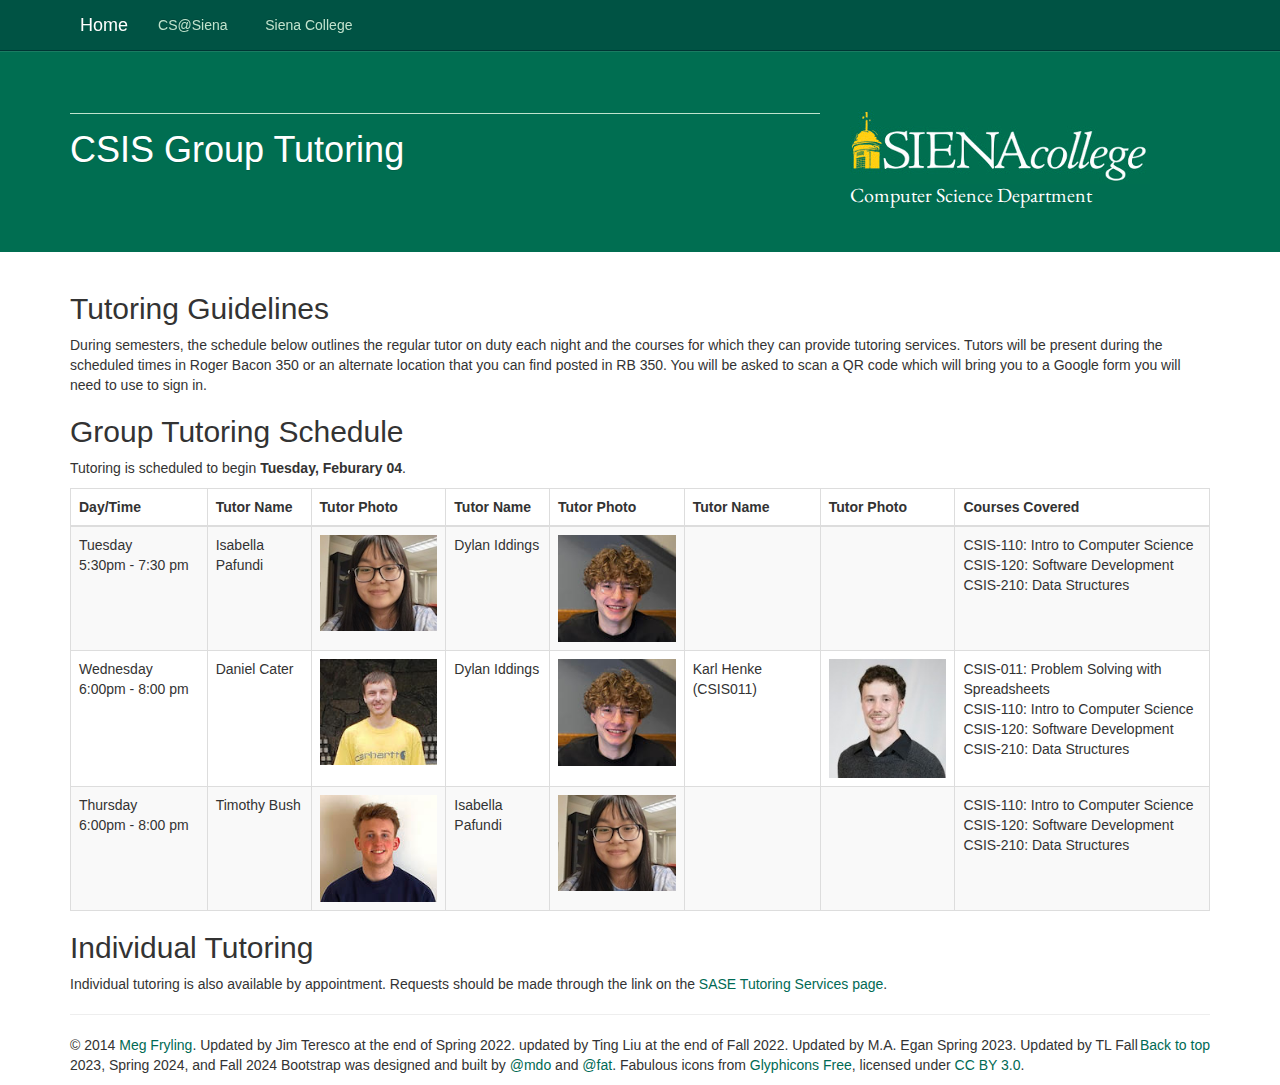
<file: index.html>
<!DOCTYPE html>
<html lang="en">
  <head>
    <meta http-equiv="content-type" content="text/html; charset=UTF-8">
    <meta http-equiv="X-UA-Compatible" content="IE=edge">
    <meta name="viewport" content="width=device-width, initial-scale=1">
    <meta name="description" content="">
    <meta name="author" content="">
    <link rel="shortcut icon" href="../../assets/ico/favicon.ico">
    <title>CSIS Group Tutoring</title>
    <!-- Bootstrap core CSS -->
    <link href="http://fonts.googleapis.com/css?family=EB+Garamond" rel="stylesheet"
      type="text/css">
    <!-- Bootstrap core CSS -->
    <link href="css/bootstrap.min.css" rel="stylesheet">
    <!-- Documentation extras -->
    <link href="doc-assets/css/docs.css" rel="stylesheet">
    <link href="doc-assets/css/pygments-manni.css" rel="stylesheet">
    <!--[if lt IE 9]><script src="doc-assets/js/ie8-responsive-file-warning.js"></script><![endif]-->
    <!-- HTML5 shim and Respond.js IE8 support of HTML5 elements and media queries -->
    <!--[if lt IE 9]>
		<script src="https://oss.maxcdn.com/libs/html5shiv/3.7.0/html5shiv.js"></script>		<script src="https://oss.maxcdn.com/libs/respond.js/1.3.0/respond.min.js"></script>		<![endif]-->
    <!-- Favicons -->
    <link rel="apple-touch-icon-precomposed" sizes="144x144" href="ico/apple-touch-icon-144-precomposed.png">
    <link rel="shortcut icon" href="ico/favicon.png">
    <script src="js/jquery-1.11.1.js"></script>
    <script> 
    $(function(){
      $("#includedContent").load("navbar.html"); 
    });
    </script>
    <link href="style.css" rel="stylesheet">
  </head>
  <!-- NAVBAR
================================================== --> <body> <a class="sr-only"
      href="#content">Skip
      to main content</a>
    <header class="navbar navbar-inverse navbar-fixed-top bs-docs-nav" role="banner">
      <div class="container">
        <div class="navbar-header"> <button class="navbar-toggle" type="button"
            data-toggle="collapse"
            data-target=".bs-navbar-collapse">
            <span class="sr-only">Toggle navigation</span> <span class="icon-bar"></span>
            <span class="icon-bar"></span> <span class="icon-bar"></span> </button>
          <a class="navbar-brand" href="index.html">&nbsp; Home</a> </div>
        <div class="navbar-collapse collapse">
          <ul class="nav navbar-nav">
            <li><a href="http://www.siena.edu/cs" target="_blank">CS@Siena</a></li>
            <li><a href="http://www.siena.edu" target="_blank">&nbsp; Siena
                College</a></li>
          </ul>
        </div>
      </div>
    </header>
    <!--================================================== -->
    <div class="bs-header" id="content">
      <div class="container">
        <div class="row">
          <div class="col-md-8">
            <h2><br>
            </h2>
            <h1>CSIS Group Tutoring</h1>
          </div>
          <div class="col-md-4"> <br>
            <img src="img/siena.jpg" alt="Siena College Logo">
            <h4>Computer Science Department</h4>
          </div>
        </div>
      </div>
    </div>
    <!--================================================== -->
    <!-- Wrap the rest of the page in another container to center all the content. --><span
      style="font-weight: bold;"></span><br>
    <div class="container bs-docs-container">
      <h2>Tutoring Guidelines</h2>
      <p>
        During semesters, the schedule
        below outlines the regular tutor on duty each night <!-- , possible subs,
	tutoring mode (i.e. in-person/remote) --> and
        the courses for which they can provide tutoring services.
	<!-- Please
        complete <a href="https://forms.gle/L5frS8kDZmkwfA1W9" target="_blank">this
          form</a> to request tutoring assistance (during tutoring days/times
          only). -->
	Tutors will be present during the scheduled times in Roger Bacon 350 or an alternate location that you can find posted in RB 350.
      You will be asked to scan a QR code which will bring you to a Google form you will need to use to sign in.</p>
      <h2>Group Tutoring Schedule</h2>
          <p>Tutoring is scheduled to begin <b>Tuesday</b><span style="font-weight: bold;">,
           Feburary 04</span>.</p>
<!--      <p>Tutoring is now underway for Spring 2022.</p> 
      <p>Tutoring has ended for the 2021-22 academic year.</p>-->
      <div class="table-responsive">
        <table class="table table-bordered table-striped">
          <thead>
            <tr>
              <th style="width: 12%;">Day/Time</th>
              <!-- <th>Delivery Mode</th> -->
              <th>Tutor Name</th>
              <th>Tutor Photo</th>
              <th>Tutor Name</th>
              <th>Tutor Photo</th>
              <th>Tutor Name</th>
              <th>Tutor Photo</th>
              <th> Courses Covered</th>
            </tr>
          </thead>
          <tbody>
            <tr>
              <td>Tuesday<br>
                5:30pm - 7:30 pm<br>
              </td>
              <td>
                Isabella Pafundi </td>
              <td>
                 <img src="img/Isabella.jpg" alt="Isabella Pafundi"></td>
              <td>
                Dylan Iddings </td>
              <td>
                 <img src="img/Dylan.jpg" alt="Dylan Iddings"></td>
              <td>
                 </td>
              <td>
                 </td>
             
              <td>
		      CSIS-110: Intro to Computer Science<br>
		      CSIS-120: Software Development<br> 
		      CSIS-210: Data Structures<br>
    
              </td>
            </tr>
            <tr>
              <td>Wednesday<br>
                6:00pm - 8:00 pm<br>
              </td>
              <td>
                Daniel Cater </td>
              <td>
                 <img src="img/Dan.jpg" alt="Daniel Cater"> </td>
              <td>
                Dylan Iddings </td>
              <td>
                 <img src="img/Dylan.jpg" alt="Dylan Iddings"></td>
              <td>
                 Karl Henke (CSIS011) </td>
              <td>
                 <img src="img/Karl.jpeg" alt="Karl Henke"></td></td>
 
              <td>
		      	CSIS-011: Problem Solving with Spreadsheets<br>
		        CSIS-110: Intro to Computer Science<br>
		      	CSIS-120: Software Development<br> 
		      	CSIS-210: Data Structures<br>
         
              </td>
            </tr>
            <tr>
              <td>Thursday<br>
                6:00pm - 8:00 pm<br>
              </td>
              <td>
                Timothy Bush </td>
              <td>
                 <img src="img/Tim.jpg" alt="Timothy Bush"> </td>
              <td>
                Isabella Pafundi </td>
              <td>
                 <img src="img/Isabella.jpg" alt="Isabella Pafundi"> </td>
              <td>
                 </td>
              <td>
                 </td>
	      <td>
		      CSIS-110: Intro to Computer Science<br>
		      CSIS-120: Software Development<br> 
		      CSIS-210: Data Structures<br>
              </td>
            </tr>
  
<!--                      
            <tr>
              <td colspan="1" rowspan="1">Tuesday<br>
                7:30-9:30 pm</td>
              <td>
                Brian Dell (CS)<br />
		Eliana Orlic (CSIS-010 Lab/CSIS-011)
	      </td>
              <td>TBD
              </td>
              <td>
                CSIS-010 Lab: Intro to Computer Applications (Excel),
		CSIS-011: Problem Solving with Spreadsheets, 
		CSIS-110: Intro to Computer Science, CSIS-120: Intro to
                Programming, CSIS-210: Data Structures</td>
            </tr>
            
            <tr>
              <td colspan="1" rowspan="1">Wednesday<br>
                7:30-9:30 pm</td>
              <td>
                Nick Shelby (CS)<br />
                Brian Dell (CS)</br >
		Eliana Orlic (CSIS-010 Lab/CSIS-011)
	      </td>
              <td>TBD
              </td>
              <td>
                CSIS-010 Lab: Intro to Computer Applications (Excel),
		CSIS-011: Problem Solving with Spreadsheets, 
		CSIS-110: Intro to Computer Science, CSIS-120: Intro to
                Programming, CSIS-210: Data Structures</td>
            </tr>
            -->
          </tbody> 
        </table>
      </div>
      <h2>Individual Tutoring</h2>
      <p>Individual tutoring is also available by appointment.
      Requests should be made through the link on
      the <a  href="https://www.siena.edu/offices/sase/academic-support-and-success/asc/tutoring-services-2/">SASE
      Tutoring Services page</a>.</p>
      <!-- FOOTER -->
      <footer>
        <hr>
        <p class="pull-right"><a href="#">Back to top</a></p>
        <p>© 2014 <a target="_blank" href="http://megfryling.com">Meg Fryling</a>.  Updated by Jim Teresco at the end of Spring 2022.
		updated by Ting Liu at the end of Fall 2022. Updated by M.A. Egan Spring 2023. Updated by TL Fall 2023, Spring 2024, and Fall 2024
          Bootstrap was designed and built by <a href="http://twitter.com/mdo"
            target="_blank">@mdo</a>
          and <a href="http://twitter.com/fat" target="_blank">@fat</a>.
          Fabulous icons from <a href="http://glyphicons.com">Glyphicons Free</a>,
          licensed under <a href="http://creativecommons.org/licenses/by/3.0/">CC
            BY 3.0</a>. </p>
      </footer>
    </div>
    <!-- /.container -->
    <!-- Bootstrap core JavaScript
    ================================================== -->
    <!-- Placed at the end of the document so the pages load faster -->
    <script src="https://ajax.googleapis.com/ajax/libs/jquery/1.11.0/jquery.min.js"></script>
    <script>window.jQuery || document.write('<script src="js/jquery-1.7.2.min.js"><\/script>')</script>
    <!--<script src="/js/bootstrap.min.js"></script>
    <script src="/js/docs.min.js"></script>-->
    <!-- Latest compiled and minified CSS -->
    <!-- Latest compiled and minified JavaScript -->
    <script src="//netdna.bootstrapcdn.com/bootstrap/3.1.1/js/bootstrap.min.js"></script>
  </body>
</html>
</file>
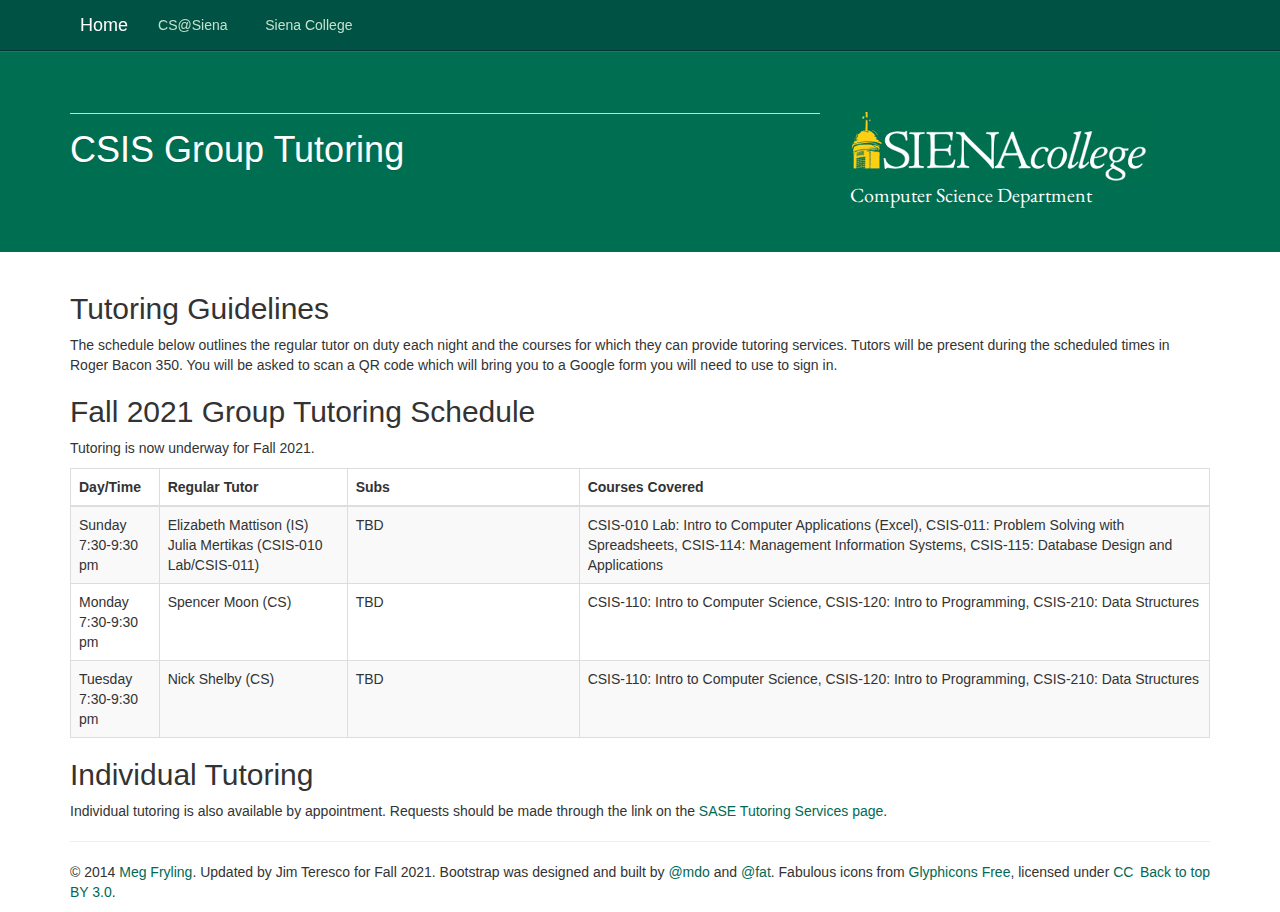
<file: indexFall2021.html>
<!DOCTYPE html>
<html lang="en">
  <head>
    <meta http-equiv="content-type" content="text/html; charset=UTF-8">
    <meta http-equiv="X-UA-Compatible" content="IE=edge">
    <meta name="viewport" content="width=device-width, initial-scale=1">
    <meta name="description" content="">
    <meta name="author" content="">
    <link rel="shortcut icon" href="../../assets/ico/favicon.ico">
    <title>CSIS Group Tutoring</title>
    <!-- Bootstrap core CSS -->
    <link href="http://fonts.googleapis.com/css?family=EB+Garamond" rel="stylesheet"
      type="text/css">
    <!-- Bootstrap core CSS -->
    <link href="css/bootstrap.min.css" rel="stylesheet">
    <!-- Documentation extras -->
    <link href="doc-assets/css/docs.css" rel="stylesheet">
    <link href="doc-assets/css/pygments-manni.css" rel="stylesheet">
    <!--[if lt IE 9]><script src="doc-assets/js/ie8-responsive-file-warning.js"></script><![endif]-->
    <!-- HTML5 shim and Respond.js IE8 support of HTML5 elements and media queries -->
    <!--[if lt IE 9]>
		<script src="https://oss.maxcdn.com/libs/html5shiv/3.7.0/html5shiv.js"></script>		<script src="https://oss.maxcdn.com/libs/respond.js/1.3.0/respond.min.js"></script>		<![endif]-->
    <!-- Favicons -->
    <link rel="apple-touch-icon-precomposed" sizes="144x144" href="ico/apple-touch-icon-144-precomposed.png">
    <link rel="shortcut icon" href="ico/favicon.png">
    <script src="js/jquery-1.11.1.js"></script>
    <script> 
    $(function(){
      $("#includedContent").load("navbar.html"); 
    });
    </script>
  </head>
  <!-- NAVBAR
================================================== --> <body> <a class="sr-only"
      href="#content">Skip
      to main content</a>
    <header class="navbar navbar-inverse navbar-fixed-top bs-docs-nav" role="banner">
      <div class="container">
        <div class="navbar-header"> <button class="navbar-toggle" type="button"
            data-toggle="collapse"
            data-target=".bs-navbar-collapse">
            <span class="sr-only">Toggle navigation</span> <span class="icon-bar"></span>
            <span class="icon-bar"></span> <span class="icon-bar"></span> </button>
          <a class="navbar-brand" href="index.html">&nbsp; Home</a> </div>
        <div class="navbar-collapse collapse">
          <ul class="nav navbar-nav">
            <li><a href="http://www.siena.edu/cs" target="_blank">CS@Siena</a></li>
            <li><a href="http://www.siena.edu" target="_blank">&nbsp; Siena
                College</a></li>
          </ul>
        </div>
      </div>
    </header>
    <!--================================================== -->
    <div class="bs-header" id="content">
      <div class="container">
        <div class="row">
          <div class="col-md-8">
            <h2><br>
            </h2>
            <h1>CSIS Group Tutoring</h1>
          </div>
          <div class="col-md-4"> <br>
            <img src="img/siena.jpg" alt="Siena College Logo">
            <h4>Computer Science Department</h4>
          </div>
        </div>
      </div>
    </div>
    <!--================================================== -->
    <!-- Wrap the rest of the page in another container to center all the content. --><span
      style="font-weight: bold;"></span><br>
    <div class="container bs-docs-container">
      <h2>Tutoring Guidelines</h2>
      <p>
        The schedule
        below outlines the regular tutor on duty each night <!-- , possible subs,
	tutoring mode (i.e. in-person/remote) --> and
        the courses for which they can provide tutoring services.
	<!-- Please
        complete <a href="https://forms.gle/L5frS8kDZmkwfA1W9" target="_blank">this
          form</a> to request tutoring assistance (during tutoring days/times
          only). -->
	Tutors will be present during the scheduled times in Roger Bacon 350.
      You will be asked to scan a QR code which will bring you to a Google form you will need to use to sign in.</p>
      <h2>Fall 2021 Group Tutoring Schedule</h2>
      <!-- <p>Tutoring will begin <b>Sunday</b><span style="font-weight: bold;">,
           September 12</span>.</p> -->
      <p>Tutoring is now underway for Fall 2021.</p>
      <div class="table-responsive">
        <table class="table table-bordered table-striped">
          <thead>
            <tr>
              <th>Day/Time</th>
              <!-- <th>Delivery Mode</th> -->
              <th style="width: 188px;"> Regular Tutor</th>             
              <th style="width: 232px;"><span style="font-weight: bold;">Subs</span></th>
              <th style="margin-left: 46px;"> Courses Covered</th>
            </tr>
          </thead>
          
          <tbody>
            <tr>
              <td colspan="1" rowspan="1">Sunday<br>
                7:30-9:30 pm<br>
              </td>
              <td style="width: 170px;">
                Elizabeth Mattison (IS)<br />
                Julia Mertikas (CSIS-010 Lab/CSIS-011)</td>
              <td style="margin-left: -65px;">TBD<br>
              </td>
              <td>
                CSIS-010 Lab: Intro to Computer Applications (Excel),
		CSIS-011: Problem Solving with Spreadsheets,
                CSIS-114: Management Information Systems, CSIS-115:
                Database Design and Applications<br>
              </td>
            </tr>
            <tr>
              <td colspan="1" rowspan="1">Monday<br>
                7:30-9:30 pm</td>
              <td>
                 Spencer Moon (CS)</td>
              <td>TBD
              </td>
              <td>
                CSIS-110: Intro to Computer Science, CSIS-120: Intro to
                Programming, CSIS-210: Data Structures</td>
            </tr>
            
            <tr>
              <td colspan="1" rowspan="1">Tuesday<br>
                7:30-9:30 pm</td>
              <td><span style="font-weight: bold;"></span> Nick Shelby (CS)</td>
              <td>TBD<br>
              </td>
              <td>CSIS-110: Intro to Computer Science, CSIS-120: Intro to
                Programming, CSIS-210: Data Structures
                </td>
            </tr>
<!--             
            <tr>
              <td colspan="1" rowspan="1">Wednesday<br>
                7:30-9:30 pm</td>
              <td>
                 Spencer Moon (CS)</td>
              <td>TBD
              </td>
              <td>
                CSIS-110: Intro to Computer Science, CSIS-120: Intro to
                Programming, CSIS-210: Data Structures</td>
            </tr>
-->
     <!--       
            <tr>
              <td colspan="1" rowspan="2">Thursday<br>
                7:30-9:30 pm</td>
              <td><span style="font-style: italic;"></span> TBD (IS)</td>
              <td><br>
                <br>
              </td>
              <td></td>
            </tr>
            
            <tr>
              
              <td>
                TBD (CS)
              </td>
              <td>
              TBD (CS)</td>
              <td>
                CSIS110: Intro to CS&nbsp; (Music - Python), CSIS120: Intro
                to Programming, CSIS210: Data Structures</td>
            </tr>
        -->    
          </tbody>
        </table>
      </div>
      <h2>Individual Tutoring</h2>
      <p>Individual tutoring is also available by appointment.
      Requests should be made through the link on
      the <a href="https://www.siena.edu/offices/student-academic-success-and-engagement/tutoring-services/">SASE
      Tutoring Services page</a>.</p>
      <!-- FOOTER -->
      <footer>
        <hr>
        <p class="pull-right"><a href="#">Back to top</a></p>
        <p>© 2014 <a target="_blank" href="http://megfryling.com">Meg Fryling</a>.  Updated by Jim Teresco for Fall 2021.
          Bootstrap was designed and built by <a href="http://twitter.com/mdo"
            target="_blank">@mdo</a>
          and <a href="http://twitter.com/fat" target="_blank">@fat</a>.
          Fabulous icons from <a href="http://glyphicons.com">Glyphicons Free</a>,
          licensed under <a href="http://creativecommons.org/licenses/by/3.0/">CC
            BY 3.0</a>. </p>
      </footer>
    </div>
    <!-- /.container -->
    <!-- Bootstrap core JavaScript
    ================================================== -->
    <!-- Placed at the end of the document so the pages load faster -->
    <script src="https://ajax.googleapis.com/ajax/libs/jquery/1.11.0/jquery.min.js"></script>
    <script>window.jQuery || document.write('<script src="js/jquery-1.7.2.min.js"><\/script>')</script>
    <!--<script src="/js/bootstrap.min.js"></script>
    <script src="/js/docs.min.js"></script>-->
    <!-- Latest compiled and minified CSS -->
    <!-- Latest compiled and minified JavaScript -->
    <script src="//netdna.bootstrapcdn.com/bootstrap/3.1.1/js/bootstrap.min.js"></script>
  </body>
</html>
</file>
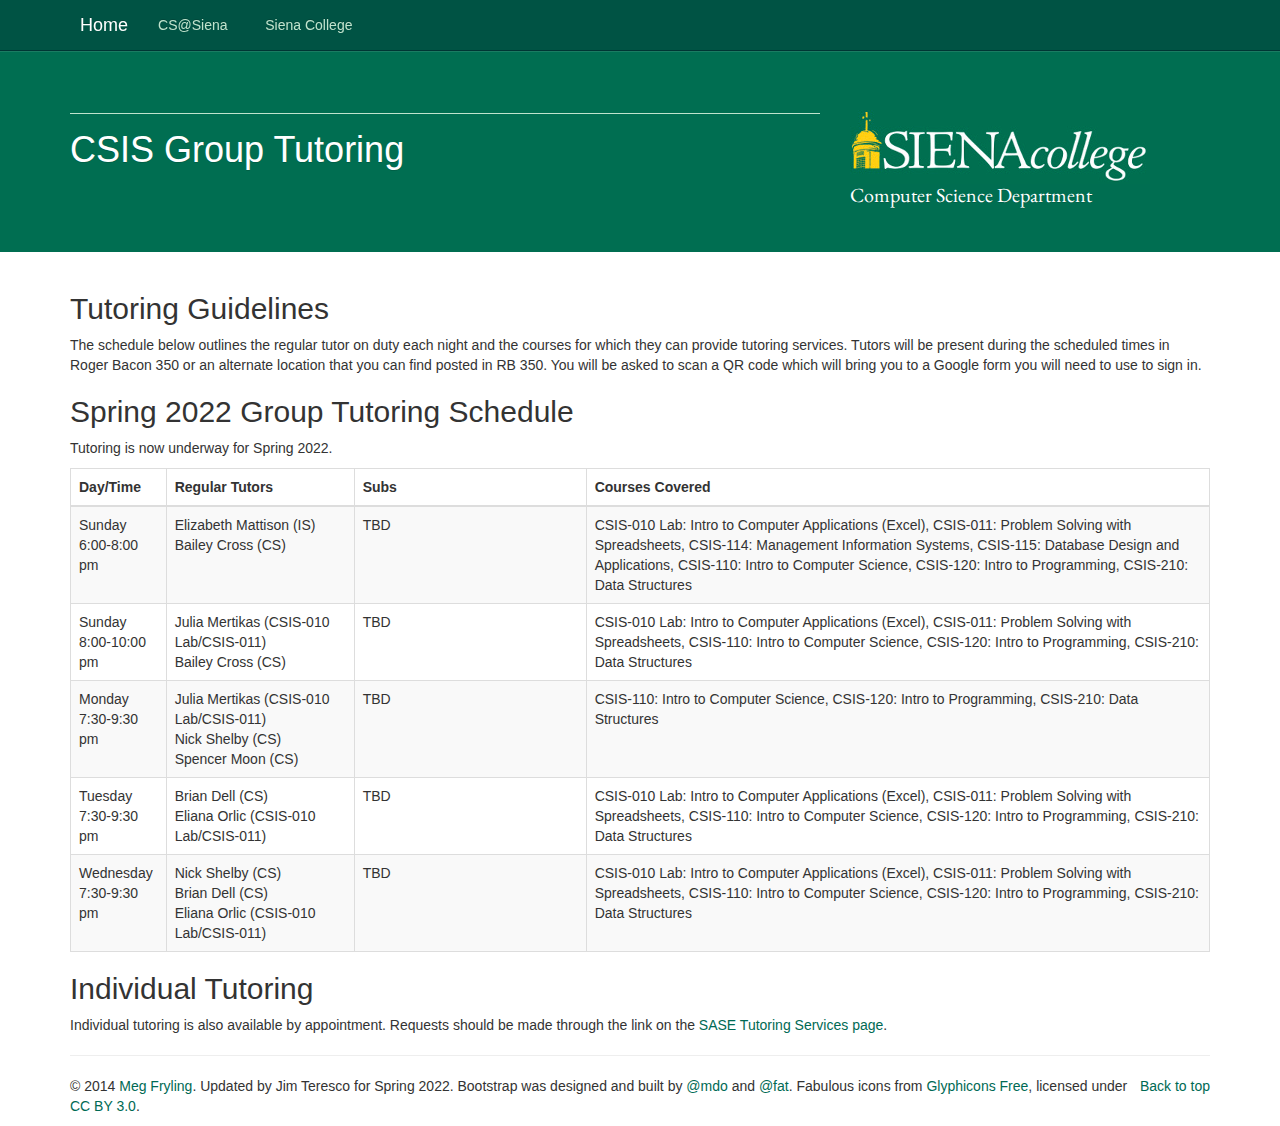
<file: indexSpring2022.html>
<!DOCTYPE html>
<html lang="en">
  <head>
    <meta http-equiv="content-type" content="text/html; charset=UTF-8">
    <meta http-equiv="X-UA-Compatible" content="IE=edge">
    <meta name="viewport" content="width=device-width, initial-scale=1">
    <meta name="description" content="">
    <meta name="author" content="">
    <link rel="shortcut icon" href="../../assets/ico/favicon.ico">
    <title>CSIS Group Tutoring</title>
    <!-- Bootstrap core CSS -->
    <link href="http://fonts.googleapis.com/css?family=EB+Garamond" rel="stylesheet"
      type="text/css">
    <!-- Bootstrap core CSS -->
    <link href="css/bootstrap.min.css" rel="stylesheet">
    <!-- Documentation extras -->
    <link href="doc-assets/css/docs.css" rel="stylesheet">
    <link href="doc-assets/css/pygments-manni.css" rel="stylesheet">
    <!--[if lt IE 9]><script src="doc-assets/js/ie8-responsive-file-warning.js"></script><![endif]-->
    <!-- HTML5 shim and Respond.js IE8 support of HTML5 elements and media queries -->
    <!--[if lt IE 9]>
		<script src="https://oss.maxcdn.com/libs/html5shiv/3.7.0/html5shiv.js"></script>		<script src="https://oss.maxcdn.com/libs/respond.js/1.3.0/respond.min.js"></script>		<![endif]-->
    <!-- Favicons -->
    <link rel="apple-touch-icon-precomposed" sizes="144x144" href="ico/apple-touch-icon-144-precomposed.png">
    <link rel="shortcut icon" href="ico/favicon.png">
    <script src="js/jquery-1.11.1.js"></script>
    <script> 
    $(function(){
      $("#includedContent").load("navbar.html"); 
    });
    </script>
  </head>
  <!-- NAVBAR
================================================== --> <body> <a class="sr-only"
      href="#content">Skip
      to main content</a>
    <header class="navbar navbar-inverse navbar-fixed-top bs-docs-nav" role="banner">
      <div class="container">
        <div class="navbar-header"> <button class="navbar-toggle" type="button"
            data-toggle="collapse"
            data-target=".bs-navbar-collapse">
            <span class="sr-only">Toggle navigation</span> <span class="icon-bar"></span>
            <span class="icon-bar"></span> <span class="icon-bar"></span> </button>
          <a class="navbar-brand" href="index.html">&nbsp; Home</a> </div>
        <div class="navbar-collapse collapse">
          <ul class="nav navbar-nav">
            <li><a href="http://www.siena.edu/cs" target="_blank">CS@Siena</a></li>
            <li><a href="http://www.siena.edu" target="_blank">&nbsp; Siena
                College</a></li>
          </ul>
        </div>
      </div>
    </header>
    <!--================================================== -->
    <div class="bs-header" id="content">
      <div class="container">
        <div class="row">
          <div class="col-md-8">
            <h2><br>
            </h2>
            <h1>CSIS Group Tutoring</h1>
          </div>
          <div class="col-md-4"> <br>
            <img src="img/siena.jpg" alt="Siena College Logo">
            <h4>Computer Science Department</h4>
          </div>
        </div>
      </div>
    </div>
    <!--================================================== -->
    <!-- Wrap the rest of the page in another container to center all the content. --><span
      style="font-weight: bold;"></span><br>
    <div class="container bs-docs-container">
      <h2>Tutoring Guidelines</h2>
      <p>
        The schedule
        below outlines the regular tutor on duty each night <!-- , possible subs,
	tutoring mode (i.e. in-person/remote) --> and
        the courses for which they can provide tutoring services.
	<!-- Please
        complete <a href="https://forms.gle/L5frS8kDZmkwfA1W9" target="_blank">this
          form</a> to request tutoring assistance (during tutoring days/times
          only). -->
	Tutors will be present during the scheduled times in Roger Bacon 350 or an alternate location that you can find posted in RB 350.
      You will be asked to scan a QR code which will bring you to a Google form you will need to use to sign in.</p>
      <h2>Spring 2022 Group Tutoring Schedule</h2>
<!--      <p>Tutoring is scheduled to begin <b>Sunday</b><span style="font-weight: bold;">,
           January 30</span>.</p> -->
      <p>Tutoring is now underway for Spring 2022.</p>
      <div class="table-responsive">
        <table class="table table-bordered table-striped">
          <thead>
            <tr>
              <th>Day/Time</th>
              <!-- <th>Delivery Mode</th> -->
              <th style="width: 188px;"> Regular Tutors</th>
              <th style="width: 232px;"><span style="font-weight: bold;">Subs</span></th>
              <th style="margin-left: 46px;"> Courses Covered</th>
            </tr>
          </thead>
          
          <tbody>
            <tr>
              <td colspan="1" rowspan="1">Sunday<br>
                6:00-8:00 pm<br>
              </td>
              <td style="width: 170px;">
                Elizabeth Mattison (IS)<br />
		Bailey Cross (CS)</td>
              <td style="margin-left: -65px;">TBD<br>
              </td>
              <td>
                CSIS-010 Lab: Intro to Computer Applications (Excel),
		CSIS-011: Problem Solving with Spreadsheets, CSIS-114:
		Management Information Systems, CSIS-115: Database
		Design and Applications, CSIS-110: Intro to Computer
		Science, CSIS-120: Intro to Programming, CSIS-210:
		Data Structures<br />
              </td>
            </tr>
            <tr>
              <td colspan="1" rowspan="1">Sunday<br>
                8:00-10:00 pm<br>
              </td>
              <td style="width: 170px;">
                Julia Mertikas (CSIS-010 Lab/CSIS-011)<br />
		Bailey Cross (CS)</td>
              <td style="margin-left: -65px;">TBD<br>
              </td>
              <td>
                CSIS-010 Lab: Intro to Computer Applications (Excel),
		CSIS-011: Problem Solving with Spreadsheets, CSIS-110:
		Intro to Computer Science, CSIS-120: Intro to
		Programming, CSIS-210: Data Structures<br />
              </td>
            </tr>
            <tr>
              <td colspan="1" rowspan="1">Monday<br>
                7:30-9:30 pm</td>
              <td>
                Julia Mertikas (CSIS-010 Lab/CSIS-011)<br />
                Nick Shelby (CS)<br />
		Spencer Moon (CS)
	      </td>
              <td>TBD
              </td>
              <td>
                CSIS-110: Intro to Computer Science, CSIS-120: Intro to
                Programming, CSIS-210: Data Structures</td>
            </tr>
            
            <tr>
              <td colspan="1" rowspan="1">Tuesday<br>
                7:30-9:30 pm</td>
              <td>
                Brian Dell (CS)<br />
		Eliana Orlic (CSIS-010 Lab/CSIS-011)
	      </td>
              <td>TBD
              </td>
              <td>
                CSIS-010 Lab: Intro to Computer Applications (Excel),
		CSIS-011: Problem Solving with Spreadsheets, 
		CSIS-110: Intro to Computer Science, CSIS-120: Intro to
                Programming, CSIS-210: Data Structures</td>
            </tr>
            
            <tr>
              <td colspan="1" rowspan="1">Wednesday<br>
                7:30-9:30 pm</td>
              <td>
                Nick Shelby (CS)<br />
                Brian Dell (CS)</br >
		Eliana Orlic (CSIS-010 Lab/CSIS-011)
	      </td>
              <td>TBD
              </td>
              <td>
                CSIS-010 Lab: Intro to Computer Applications (Excel),
		CSIS-011: Problem Solving with Spreadsheets, 
		CSIS-110: Intro to Computer Science, CSIS-120: Intro to
                Programming, CSIS-210: Data Structures</td>
            </tr>
            
          </tbody>
        </table>
      </div>
      <h2>Individual Tutoring</h2>
      <p>Individual tutoring is also available by appointment.
      Requests should be made through the link on
      the <a href="https://www.siena.edu/offices/student-academic-success-and-engagement/tutoring-services/">SASE
      Tutoring Services page</a>.</p>
      <!-- FOOTER -->
      <footer>
        <hr>
        <p class="pull-right"><a href="#">Back to top</a></p>
        <p>© 2014 <a target="_blank" href="http://megfryling.com">Meg Fryling</a>.  Updated by Jim Teresco for Spring 2022.
          Bootstrap was designed and built by <a href="http://twitter.com/mdo"
            target="_blank">@mdo</a>
          and <a href="http://twitter.com/fat" target="_blank">@fat</a>.
          Fabulous icons from <a href="http://glyphicons.com">Glyphicons Free</a>,
          licensed under <a href="http://creativecommons.org/licenses/by/3.0/">CC
            BY 3.0</a>. </p>
      </footer>
    </div>
    <!-- /.container -->
    <!-- Bootstrap core JavaScript
    ================================================== -->
    <!-- Placed at the end of the document so the pages load faster -->
    <script src="https://ajax.googleapis.com/ajax/libs/jquery/1.11.0/jquery.min.js"></script>
    <script>window.jQuery || document.write('<script src="js/jquery-1.7.2.min.js"><\/script>')</script>
    <!--<script src="/js/bootstrap.min.js"></script>
    <script src="/js/docs.min.js"></script>-->
    <!-- Latest compiled and minified CSS -->
    <!-- Latest compiled and minified JavaScript -->
    <script src="//netdna.bootstrapcdn.com/bootstrap/3.1.1/js/bootstrap.min.js"></script>
  </body>
</html>
</file>
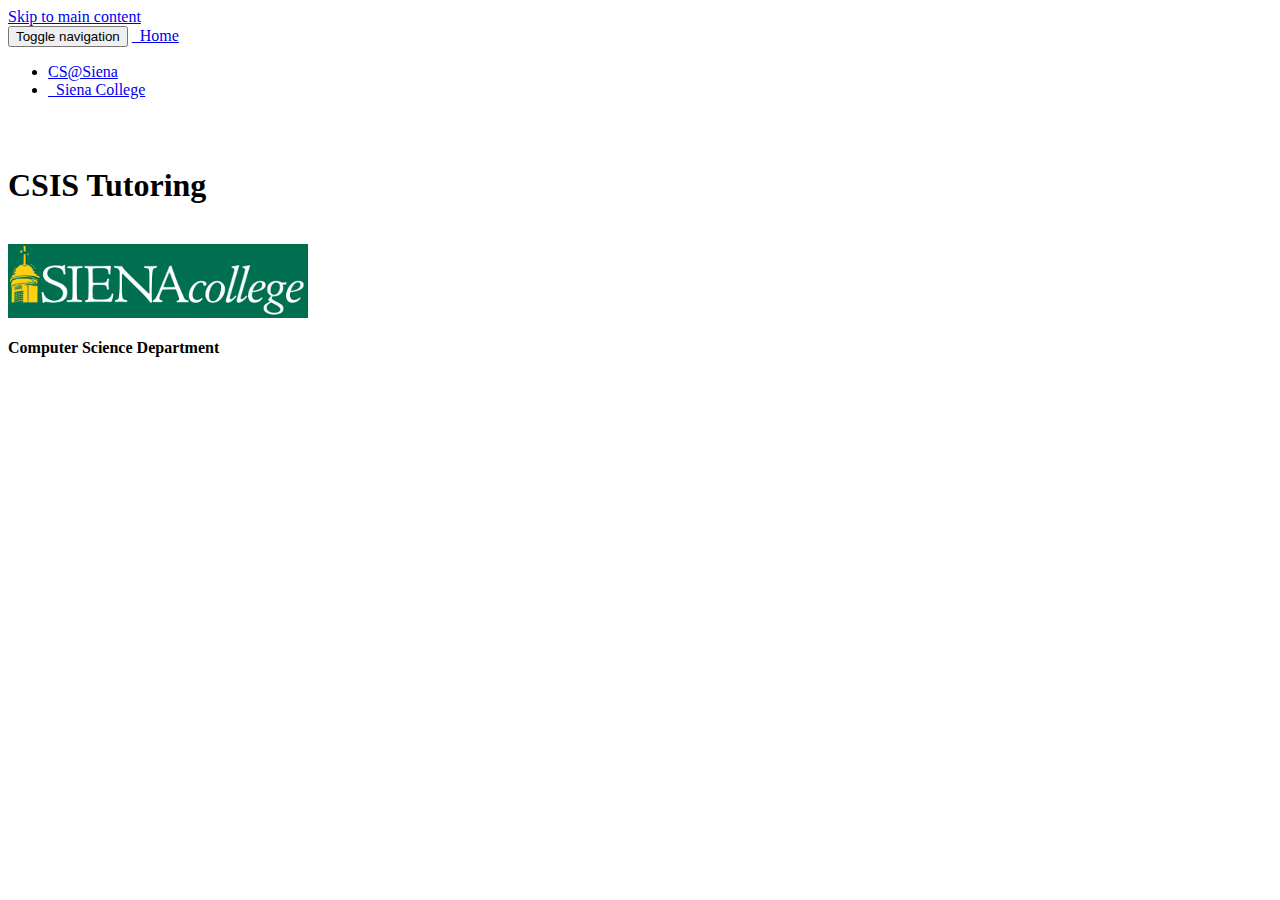
<file: navbar.html>
<html>
  <head>
    <meta content="text/html; charset=windows-1252" http-equiv="content-type">
  </head>
  <body><a class="sr-only" href="#content">Skip to main content</a>
    <header class="navbar navbar-inverse navbar-fixed-top bs-docs-nav" role="banner">
      <div class="container">
        <div class="navbar-header"> <button class="navbar-toggle" type="button"

            data-toggle="collapse" data-target=".bs-navbar-collapse"> <span class="sr-only">Toggle
              navigation</span> <span class="icon-bar"></span> <span class="icon-bar"></span>
            <span class="icon-bar"></span> </button> <a class="navbar-brand" href="index.html">&nbsp;
            Home</a> </div>
        <div class="navbar-collapse collapse">
          <ul class="nav navbar-nav">
            <li><a href="http://www.siena.edu/cs" target="_blank">CS@Siena</a></li>
            <li><a href="http://www.siena.edu" target="_blank">&nbsp; Siena
                College</a></li>
          </ul>
        </div>
      </div>
    </header>
    <!--================================================== -->
    <div class="bs-header" id="content">
      <div class="container">
        <div class="row">
          <div class="col-md-8">
            <h2><br>
            </h2>
            <h1>CSIS Tutoring</h1>
          </div>
          <div class="col-md-4"> <br>
            <img src="img/siena.jpg" alt="Siena College Logo">
            <h4>Computer Science Department</h4>
          </div>
        </div>
      </div>
    </div>
  </body>
</html>
</file>
<file: doc-assets/css/pygments-manni.css>
.hll { background-color: #ffffcc }
 /*{ background: #f0f3f3; }*/
.c { color: #999; } /* Comment */
.err { color: #AA0000; background-color: #FFAAAA } /* Error */
.k { color: #006699; } /* Keyword */
.o { color: #555555 } /* Operator */
.cm { color: #0099FF; font-style: italic } /* Comment.Multiline */
.cp { color: #009999 } /* Comment.Preproc */
.c1 { color: #999; } /* Comment.Single */
.cs { color: #999; } /* Comment.Special */
.gd { background-color: #FFCCCC; border: 1px solid #CC0000 } /* Generic.Deleted */
.ge { font-style: italic } /* Generic.Emph */
.gr { color: #FF0000 } /* Generic.Error */
.gh { color: #003300; } /* Generic.Heading */
.gi { background-color: #CCFFCC; border: 1px solid #00CC00 } /* Generic.Inserted */
.go { color: #AAAAAA } /* Generic.Output */
.gp { color: #000099; } /* Generic.Prompt */
.gs { } /* Generic.Strong */
.gu { color: #003300; } /* Generic.Subheading */
.gt { color: #99CC66 } /* Generic.Traceback */
.kc { color: #006699; } /* Keyword.Constant */
.kd { color: #006699; } /* Keyword.Declaration */
.kn { color: #006699; } /* Keyword.Namespace */
.kp { color: #006699 } /* Keyword.Pseudo */
.kr { color: #006699; } /* Keyword.Reserved */
.kt { color: #007788; } /* Keyword.Type */
.m { color: #FF6600 } /* Literal.Number */
.s { color: #d44950 } /* Literal.String */
.na { color: #4f9fcf } /* Name.Attribute */
.nb { color: #336666 } /* Name.Builtin */
.nc { color: #00AA88; } /* Name.Class */
.no { color: #336600 } /* Name.Constant */
.nd { color: #9999FF } /* Name.Decorator */
.ni { color: #999999; } /* Name.Entity */
.ne { color: #CC0000; } /* Name.Exception */
.nf { color: #CC00FF } /* Name.Function */
.nl { color: #9999FF } /* Name.Label */
.nn { color: #00CCFF; } /* Name.Namespace */
.nt { color: #2f6f9f; } /* Name.Tag */
.nv { color: #003333 } /* Name.Variable */
.ow { color: #000000; } /* Operator.Word */
.w { color: #bbbbbb } /* Text.Whitespace */
.mf { color: #FF6600 } /* Literal.Number.Float */
.mh { color: #FF6600 } /* Literal.Number.Hex */
.mi { color: #FF6600 } /* Literal.Number.Integer */
.mo { color: #FF6600 } /* Literal.Number.Oct */
.sb { color: #CC3300 } /* Literal.String.Backtick */
.sc { color: #CC3300 } /* Literal.String.Char */
.sd { color: #CC3300; font-style: italic } /* Literal.String.Doc */
.s2 { color: #CC3300 } /* Literal.String.Double */
.se { color: #CC3300; } /* Literal.String.Escape */
.sh { color: #CC3300 } /* Literal.String.Heredoc */
.si { color: #AA0000 } /* Literal.String.Interpol */
.sx { color: #CC3300 } /* Literal.String.Other */
.sr { color: #33AAAA } /* Literal.String.Regex */
.s1 { color: #CC3300 } /* Literal.String.Single */
.ss { color: #FFCC33 } /* Literal.String.Symbol */
.bp { color: #336666 } /* Name.Builtin.Pseudo */
.vc { color: #003333 } /* Name.Variable.Class */
.vg { color: #003333 } /* Name.Variable.Global */
.vi { color: #003333 } /* Name.Variable.Instance */
.il { color: #FF6600 } /* Literal.Number.Integer.Long */

.css .o,
.css .o + .nt,
.css .nt + .nt { color: #999; }
</file>
<file: style.css>
html, body {
  height: 100%;
  width: 100%;
}

th {
  text-align: left;
}

img {
    max-width: 100%;
    height: auto;
}
</file>
<file: doc-assets/css/docs.css>
/*!
 * Copyright 2013 Twitter, Inc.
 *
 * Licensed under the Creative Commons Attribution 3.0 Unported License. For
 * details, see http://creativecommons.org/licenses/by/3.0/.
 */


/*
 * Bootstrap Documentation
 * Special styles for presenting Bootstrap's documentation and code examples.
 *
 * Table of contents:
 *
 * Scaffolding
 * Main navigation
 * Footer
 * Social buttons
 * Homepage
 * Page headers
 * Old docs callout
 * Ads
 * Side navigation
 * Docs sections
 * Callouts
 * Grid styles
 * Examples
 * Code snippets (highlight)
 * Responsive tests
 * Glyphicons
 * Customizer
 * Miscellaneous
 */


/*
 * Scaffolding
 *
 * Update the basics of our documents to prep for docs content.
 */

body {
  position: relative; /* For scrollyspy */
  padding-top: 50px; /* Account for fixed navbar */
}

/* Keep code small in tables on account of limited space */
.table code {
  font-size: 13px;
  font-weight: normal;
}

/* Outline button for use within the docs */
.btn-outline {
  color: #005344;
  background-color: #fff;
  border-color: #e5e5e5;
}
.btn-outline:hover,
.btn-outline:focus,
.btn-outline:active {
  color: #fff;
  background-color: #005344;
  border-color: #005344;
}

/* Inverted outline button (white on dark) */
.btn-outline-inverse {
  color: #fff;
  background-color: transparent;
  border-color: #cdbfe3;
}
.btn-outline-inverse:hover,
.btn-outline-inverse:focus,
.btn-outline-inverse:active {
  color: #005344;
  text-shadow: none;
  background-color: #fff;
  border-color: #fff;
}


/*
 * Main navigation
 *
 * Turn the `.navbar` at the top of the docs purple.
 */

.bs-docs-nav {
  text-shadow: 0 -1px 0 rgba(0,0,0,.15);
  background-color: #005344;
  border-color: #003634;
  box-shadow: 0 1px 0 rgba(255,255,255,.1);
}
.bs-docs-nav .navbar-collapse {
  border-color: #003634;
}
.bs-docs-nav .navbar-brand {
  color: #fff;
}
.bs-docs-nav .navbar-nav > li > a {
  color: #bfe3cd;
}
.bs-docs-nav .navbar-nav > li > a:hover {
  color: #fff;
}
.bs-docs-nav .navbar-nav > .active > a,
.bs-docs-nav .navbar-nav > .active > a:hover {
  color: #fff;
  background-color: #003634;
}
.bs-docs-nav .navbar-toggle {
  border-color: #005344;
}
.bs-docs-nav .navbar-toggle:hover {
  background-color: #003634;
  border-color: #003634;
}


/*
 * Footer
 *
 * Separated section of content at the bottom of all pages, save the homepage.
 */

.bs-footer {
  padding-top: 40px;
  padding-bottom: 30px;
  margin-top: 100px;
  color: #777;
  text-align: center;
  border-top: 1px solid #e5e5e5;
}
.footer-links {
  margin: 10px 0;
  padding-left: 0;
}
.footer-links li {
  display: inline;
  padding: 0 2px;
}
.footer-links li:first-child {
  padding-left: 0;
}

@media (min-width: 768px) {
  .bs-footer {
    text-align: left;
  }
  .bs-footer p {
    margin-bottom: 0;
  }
}


/*
 * Social buttons
 *
 * Twitter and GitHub social action buttons (for homepage and footer).
 */

.bs-social {
  margin-top: 20px;
  margin-bottom: 20px;
  text-align: center;
}
.bs-social-buttons {
  display: inline-block;
  margin-bottom: 0;
  padding-left: 0;
  list-style: none;
}
.bs-social-buttons li {
  display: inline-block;
  line-height: 1;
  padding: 5px 8px;
}
.bs-social-buttons .twitter-follow-button {
  width: 225px !important;
}
.bs-social-buttons .twitter-share-button {
  width: 98px !important;
}
/* Style the GitHub buttons via CSS instead of inline attributes */
.github-btn {
  border: 0;
  overflow: hidden;
}

@media (min-width: 768px) {
  .bs-social {
    text-align: left;
  }
  .bs-social-buttons li:first-child {
    padding-left: 0;
  }
}


/*
 * Topography, yo!
 *
 * Apply the map background via base64 and relevant colors where we need 'em.
 */

.bs-docs-home,
.bs-header {
  color: #bfe3cd;
  background-color: #006e51;
 }


/*
 * Homepage
 *
 * Tweaks to the custom homepage and the masthead (main jumbotron).
 */

 /* Masthead (headings and download button) */
 .bs-masthead {
  position: relative;
  padding: 30px 15px;
  text-align: center;
  text-shadow: 0 1px 0 rgba(0,0,0,.15);
}
.bs-masthead h1 {
  font-size: 50px;
  line-height: 1;
  color: #fff;
}
.bs-masthead .btn-outline-inverse {
  margin: 10px;
}

/* Links to project-level content like the repo, Expo, etc */
.bs-masthead-links {
  margin-top: 20px;
  margin-bottom: 40px;
  padding: 0 15px;
  list-style: none;
  text-align: center;
}
.bs-masthead-links li {
  display: inline;
}
.bs-masthead-links li + li {
  margin-left: 20px;
}
.bs-masthead-links a {
  color: #fff;
}

@media (min-width: 768px) {
  .bs-masthead {
    text-align: left;
    padding-top:    140px;
    padding-bottom: 140px;
  }
  .bs-masthead h1 {
    font-size: 100px;
  }
  .bs-masthead .lead {
    margin-right: 25%;
    font-size: 30px;
  }
  .bs-masthead .btn-outline-inverse {
    width: auto;
    margin: 20px 5px 20px 0;
    padding: 18px 24px;
    font-size: 21px;
  }
  .bs-masthead-links {
    padding: 0;
    text-align: left;
  }
}


/*
 * Page headers
 *
 * Jumbotron-esque headers at the top of every page that's not the homepage.
 */


/* Page headers */
.bs-header {
  padding: 30px 15px 40px; /* side padding builds on .container 15px, so 30px */
  font-size: 16px;
  text-align: center;
  text-shadow: 0 1px 0 rgba(0,0,0,.15);
}
.bs-header h1, 
.bs-header h2,
.bs-header h3,
.bs-header h4 {
  color: #bfe3cd;
  margin: 0 0 6px 0;
}
.bs-header h1 {
  color: #fff;
  font-weight: normal;
  margin-bottom: 24px;
}
.bs-header h2 {
  text-transform: uppercase;
  border-bottom: 1px solid #bfe3cd;
  margin-bottom: 16px;
}

.bs-header h3,
.bs-header h4 {
  font-family: 'EB Garamond', serif;
  color: #fff;
  font-weight: normal;
  font-size: 30px;
}
.bs-header h4 {

  font-size: 20px;
}

.bs-header p {
  font-weight: 300;
  line-height: 1.5;
}
.bs-header .container {
  position: relative;
}

@media (min-width: 768px) {
  .bs-header {
    font-size: 21px;
    text-align: left;
  }
}



/*
 * Carbon ads
 *
 * Single display ad that shows on all pages (except homepage) in page headers.
 * The hella `!important` is required for any pre-set property.
 */

.carbonad {
  width: auto !important;
  margin: 50px -30px -40px !important;
  padding: 20px !important;
  overflow: hidden; /* clearfix */
  height: auto !important;
  font-size: 13px !important;
  line-height: 16px !important;
  text-align: left;
  background: #003634 !important;
  border: 0 !important;
  box-shadow: inset 0 3px 5px rgba(0,0,0,.075);
}
.carbonad-img {
  margin: 0 !important;
}
.carbonad-text,
.carbonad-tag {
  float: none !important;
  display: block !important;
  width: auto !important;
  height: auto !important;
  margin-left: 145px !important;
  font-family: "Helvetica Neue", Helvetica, Arial, sans-serif !important;
}
.carbonad-text {
  padding-top: 0 !important;
}
.carbonad-tag {
  color: #bfe3cd !important;
  text-align: left !important;
}
.carbonad-text a,
.carbonad-tag a {
  color: #fff !important;
}
.carbonad #azcarbon > img {
  display: none; /* hide what I assume are tracking images */
}

@media (min-width: 768px) {
  .carbonad {
    margin: 0 !important;
    border-radius: 4px;
    box-shadow: inset 0 3px 5px rgba(0,0,0,.075), 0 1px 0 rgba(255,255,255,.1);
  }
}

@media (min-width: 992px) {
  .carbonad {
    position: absolute;
    top: 20px;
    right: 15px; /* 15px instead of 0 since box-sizing */
    padding: 15px !important;
    width: 400px !important;
  }
}

/* Homepage variations */
.bs-docs-home .carbonad {
  margin: 0 -15px 40px !important;
}
@media (min-width: 480px) {
  .bs-docs-home .carbonad {
    width: 330px !important;
    margin: 0 auto 40px !important;
    border-radius: 4px;
  }
}
@media (min-width: 768px) {
  .bs-docs-home .carbonad {
    float: left;
    width: 330px !important;
    margin: 0 0 30px !important;
  }
  .bs-docs-home .bs-social,
  .bs-docs-home .bs-masthead-links {
    margin-left: 350px;
  }
  .bs-docs-home .bs-social {
    margin-bottom: 10px;
  }
  .bs-docs-home .bs-masthead-links {
    margin-top: 10px;
  }
}
@media (min-width: 992px) {
  .bs-docs-home .carbonad {
    position: static;
  }
}
@media (min-width: 1170px) {
  .bs-docs-home .carbonad {
    margin-top: -25px !important;
  }
}


/*
 * Callout for 2.3.2 docs
 *
 * Only appears below page headers (not on the homepage). The homepage gets its
 * own link with the masthead links.
 */

.bs-old-docs {
  padding: 15px 20px;
  color: #777;
  background-color: #fafafa;
  border-top: 1px solid #fff;
  border-bottom: 1px solid #e5e5e5;
}
.bs-old-docs strong {
  color: #555;
}


/*
 * Side navigation
 *
 * Scrollspy and affixed enhanced navigation to highlight sections and secondary
 * sections of docs content.
 */

/* By default it's not affixed in mobile views, so undo that */
.bs-sidebar.affix {
  position: static;
}

/* First level of nav */
.bs-sidenav {
  margin-top: 30px;
  margin-bottom: 30px;
  padding-top:    10px;
  padding-bottom: 10px;
  text-shadow: 0 1px 0 #fff;
  background-color: #f7f5fa;
  border-radius: 5px;
}

/* All levels of nav */
.bs-sidebar .nav > li > a {
  display: block;
  color: #716b7a;
  padding: 5px 20px;
}
.bs-sidebar .nav > li > a:hover,
.bs-sidebar .nav > li > a:focus {
  text-decoration: none;
  background-color: #e5e3e9;
  border-right: 1px solid #dbd8e0;
}
.bs-sidebar .nav > .active > a,
.bs-sidebar .nav > .active:hover > a,
.bs-sidebar .nav > .active:focus > a {
  font-weight: bold;
  color: #005344;
  background-color: transparent;
  border-right: 1px solid #005344;
}

/* Nav: second level (shown on .active) */
.bs-sidebar .nav .nav {
  display: none; /* Hide by default, but at >768px, show it */
  margin-bottom: 8px;
}
.bs-sidebar .nav .nav > li > a {
  padding-top:    3px;
  padding-bottom: 3px;
  padding-left: 30px;
  font-size: 90%;
}

/* Show and affix the side nav when space allows it */
@media (min-width: 992px) {
  .bs-sidebar .nav > .active > ul {
    display: block;
  }
  /* Widen the fixed sidebar */
  .bs-sidebar.affix,
  .bs-sidebar.affix-bottom {
    width: 213px;
  }
  .bs-sidebar.affix {
    position: fixed; /* Undo the static from mobile first approach */
    top: 80px;
  }
  .bs-sidebar.affix-bottom {
    position: absolute; /* Undo the static from mobile first approach */
  }
  .bs-sidebar.affix-bottom .bs-sidenav,
  .bs-sidebar.affix .bs-sidenav {
    margin-top: 0;
    margin-bottom: 0;
  }
}
@media (min-width: 1200px) {
  /* Widen the fixed sidebar again */
  .bs-sidebar.affix-bottom,
  .bs-sidebar.affix {
    width: 263px;
  }
}


/*
 * Docs sections
 *
 * Content blocks for each component or feature.
 */

/* Space things out */
.bs-docs-section + .bs-docs-section {
  padding-top: 40px;
}

/* Janky fix for preventing navbar from overlapping */
h1[id] {
  padding-top: 80px;
  margin-top: -45px;
}


/*
 * Callouts
 *
 * Not quite alerts, but custom and helpful notes for folks reading the docs.
 * Requires a base and modifier class.
 */

/* Common styles for all types */
.bs-callout {
  margin: 20px 0;
  padding: 20px;
  border-left: 3px solid #eee;
}
.bs-callout h4 {
  margin-top: 0;
  margin-bottom: 5px;
}
.bs-callout p:last-child {
  margin-bottom: 0;
}

/* Variations */
.bs-callout-danger {
  background-color: #fdf7f7;
  border-color: #eed3d7;
}
.bs-callout-danger h4 {
  color: #b94a48;
}
.bs-callout-warning {
  background-color: #faf8f0;
  border-color: #faebcc;
}
.bs-callout-warning h4 {
  color: #c09853;
}
.bs-callout-info {
  background-color: #f4f8fa;
  border-color: #bce8f1;
}
.bs-callout-info h4 {
  color: #3a87ad;
}


/*
 * Team members
 *
 * Avatars, names, and usernames for core team.
 */

.bs-team .team-member {
  color: #555;
  line-height: 32px;
}
.bs-team .team-member:hover {
  color: #333;
  text-decoration: none;
}
.bs-team .github-btn {
  float: right;
  margin-top: 6px;
  width: 120px;
  height: 20px;
}
.bs-team img {
  float: left;
  width: 32px;
  margin-right: 10px;
  border-radius: 4px;
}


/*
 * Grid examples
 *
 * Highlight the grid columns within the docs so folks can see their padding,
 * alignment, sizing, etc.
 */

.show-grid {
  margin-bottom: 15px;
}
.show-grid [class^="col-"] {
  padding-top: 10px;
  padding-bottom: 10px;
  background-color: #eee;
  border: 1px solid #ddd;
  background-color: rgba(86,61,124,.15);
  border: 1px solid rgba(86,61,124,.2);
}


/*
 * Examples
 *
 * Isolated sections of example content for each component or feature. Usually
 * followed by a code snippet.
 */

.bs-example {
  position: relative;
  padding: 45px 15px 15px;
  margin: 0 -15px 15px;
  background-color: #fafafa;
  box-shadow: inset 0 3px 6px rgba(0,0,0,.05);
  border-color: #e5e5e5 #eee #eee;
  border-style: solid;
  border-width: 1px 0;
}
/* Echo out a label for the example */
.bs-example:after {
  content: "Example";
  position: absolute;
  top:  15px;
  left: 15px;
  font-size: 12px;
  font-weight: bold;
  color: #bbb;
  text-transform: uppercase;
  letter-spacing: 1px;
}

/* Tweak display of the code snippets when following an example */
.bs-example + .highlight {
  margin: -15px -15px 15px;
  border-radius: 0;
  border-width: 0 0 1px;
}

/* Make the examples and snippets not full-width */
@media (min-width: 768px) {
  .bs-example {
    margin-left: 0;
    margin-right: 0;
    background-color: #fff;
    border-width: 1px;
    border-color: #ddd;
    border-radius: 4px 4px 0 0;
    box-shadow: none;
  }
  .bs-example + .highlight {
    margin-top: -16px;
    margin-left: 0;
    margin-right: 0;
    border-width: 1px;
    border-bottom-left-radius: 4px;
    border-bottom-right-radius: 4px;
  }
}

/* Undo width of container */
.bs-example .container {
  width: auto;
}

/* Tweak content of examples for optimum awesome */
.bs-example > p:last-child,
.bs-example > ul:last-child,
.bs-example > ol:last-child,
.bs-example > blockquote:last-child,
.bs-example > .form-control:last-child,
.bs-example > .table:last-child,
.bs-example > .navbar:last-child,
.bs-example > .jumbotron:last-child,
.bs-example > .alert:last-child,
.bs-example > .panel:last-child,
.bs-example > .list-group:last-child,
.bs-example > .well:last-child,
.bs-example > .progress:last-child,
.bs-example > .table-responsive:last-child > .table {
  margin-bottom: 0;
}
.bs-example > p > .close {
  float: none;
}

/* Typography */
.bs-example-type .table .info {
  color: #999;
  vertical-align: middle;
}
.bs-example-type .table td {
  padding: 15px 0;
  border-color: #eee;
}
.bs-example-type .table tr:first-child td {
  border-top: 0;
}
.bs-example-type h1,
.bs-example-type h2,
.bs-example-type h3,
.bs-example-type h4,
.bs-example-type h5,
.bs-example-type h6 {
  margin: 0;
}

/* Images */
.bs-example > .img-circle,
.bs-example > .img-rounded,
.bs-example > .img-thumbnail {
  margin: 5px;
}

/* Tables */
.bs-example > .table-responsive > .table {
  background-color: #fff;
}

/* Buttons */
.bs-example > .btn,
.bs-example > .btn-group {
  margin-top: 5px;
  margin-bottom: 5px;
}
.bs-example > .btn-toolbar + .btn-toolbar {
  margin-top: 10px;
}

/* Forms */
.bs-example-control-sizing select,
.bs-example-control-sizing input[type="text"] + input[type="text"] {
  margin-top: 10px;
}
.bs-example-form .input-group {
  margin-bottom: 10px;
}
.bs-example > textarea.form-control {
  resize: vertical;
}

/* List groups */
.bs-example > .list-group {
  max-width: 400px;
}

/* Navbars */
.bs-example .navbar:last-child {
  margin-bottom: 0;
}
.bs-navbar-top-example,
.bs-navbar-bottom-example {
  z-index: 1;
  padding: 0;
  overflow: hidden; /* cut the drop shadows off */
}
.bs-navbar-top-example .navbar-header,
.bs-navbar-bottom-example .navbar-header {
  margin-left: 0;
}
.bs-navbar-top-example .navbar-fixed-top,
.bs-navbar-bottom-example .navbar-fixed-bottom {
  position: relative;
  margin-left: 0;
  margin-right: 0;
}
.bs-navbar-top-example {
  padding-bottom: 45px;
}
.bs-navbar-top-example:after {
  top: auto;
  bottom: 15px;
}
.bs-navbar-top-example .navbar-fixed-top {
  top: -1px;
}
.bs-navbar-bottom-example {
  padding-top: 45px;
}
.bs-navbar-bottom-example .navbar-fixed-bottom {
  bottom: -1px;
}
.bs-navbar-bottom-example .navbar {
  margin-bottom: 0;
}
@media (min-width: 768px) {
  .bs-navbar-top-example .navbar-fixed-top,
  .bs-navbar-bottom-example .navbar-fixed-bottom {
    position: absolute;
  }
  .bs-navbar-top-example {
    border-radius: 0 0 4px 4px;
  }
  .bs-navbar-bottom-example {
    border-radius: 4px 4px 0 0;
  }
}

/* Pagination */
.bs-example .pagination {
  margin-top: 10px;
  margin-bottom: 10px;
}

/* Pager */
.bs-example > .pager {
  margin-top: 0;
}

/* Example modals */
.bs-example-modal {
  background-color: #f5f5f5;
}
.bs-example-modal .modal {
  position: relative;
  top: auto;
  right: auto;
  left: auto;
  bottom: auto;
  z-index: 1;
  display: block;
}
.bs-example-modal .modal-dialog {
  left: auto;
  margin-left: auto;
  margin-right: auto;
}

/* Example dropdowns */
.bs-example > .dropdown > .dropdown-menu {
  position: static;
  display: block;
  margin-bottom: 5px;
}

/* Example tabbable tabs */
.bs-example-tabs .nav-tabs {
  margin-bottom: 15px;
}

/* Tooltips */
.bs-example-tooltips {
  text-align: center;
}
.bs-example-tooltips > .btn {
  margin-top: 5px;
  margin-bottom: 5px;
}

/* Popovers */
.bs-example-popover {
  padding-bottom: 24px;
  background-color: #f9f9f9;
}
.bs-example-popover .popover {
  position: relative;
  display: block;
  float: left;
  width: 260px;
  margin: 20px;
}

/* Scrollspy demo on fixed height div */
.scrollspy-example {
  position: relative;
  height: 200px;
  margin-top: 10px;
  overflow: auto;
}


/*
 * Code snippets
 *
 * Generated via Pygments and Jekyll, these are snippets of HTML, CSS, and JS.
 */

.highlight {
  display: none; /* hidden by default, until >480px */
  padding: 9px 14px;
  margin-bottom: 14px;
  background-color: #f7f7f9;
  border: 1px solid #e1e1e8;
  border-radius: 4px;
}
.highlight pre {
  padding: 0;
  margin-top: 0;
  margin-bottom: 0;
  background-color: transparent;
  border: 0;
  white-space: nowrap;
}
.highlight pre code {
  font-size: inherit;
  color: #333; /* Effectively the base text color */
}
.highlight pre .lineno {
  display: inline-block;
  width: 22px;
  padding-right: 5px;
  margin-right: 10px;
  text-align: right;
  color: #bebec5;
}

/* Show code snippets when we have the space */
@media (min-width: 481px) {
  .highlight {
    display: block;
  }
}


/*
 * Responsive tests
 *
 * Generate a set of tests to show the responsive utilities in action.
 */

/* Responsive (scrollable) doc tables */
.table-responsive .highlight pre {
  white-space: normal;
}

/* Utility classes table  */
.bs-table th small,
.responsive-utilities th small {
  display: block;
  font-weight: normal;
  color: #999;
}
.responsive-utilities tbody th {
  font-weight: normal;
}
.responsive-utilities td {
  text-align: center;
}
.responsive-utilities td.is-visible {
  color: #468847;
  background-color: #dff0d8 !important;
}
.responsive-utilities td.is-hidden {
  color: #ccc;
  background-color: #f9f9f9 !important;
}

/* Responsive tests */
.responsive-utilities-test {
  margin-top: 5px;
}
.responsive-utilities-test .col-xs-6 {
  margin-bottom: 10px;
}
.responsive-utilities-test span {
  padding: 15px 10px;
  font-size: 14px;
  font-weight: bold;
  line-height: 1.1;
  text-align: center;
  border-radius: 4px;
}
.visible-on .col-xs-6 .hidden-xs,
.visible-on .col-xs-6 .hidden-sm,
.visible-on .col-xs-6 .hidden-md,
.visible-on .col-xs-6 .hidden-lg,
.hidden-on .col-xs-6 .hidden-xs,
.hidden-on .col-xs-6 .hidden-sm,
.hidden-on .col-xs-6 .hidden-md,
.hidden-on .col-xs-6 .hidden-lg {
  color: #999;
  border: 1px solid #ddd;
}
.visible-on .col-xs-6 .visible-xs,
.visible-on .col-xs-6 .visible-sm,
.visible-on .col-xs-6 .visible-md,
.visible-on .col-xs-6 .visible-lg,
.hidden-on .col-xs-6 .visible-xs,
.hidden-on .col-xs-6 .visible-sm,
.hidden-on .col-xs-6 .visible-md,
.hidden-on .col-xs-6 .visible-lg {
  color: #468847;
  background-color: #dff0d8;
  border: 1px solid #d6e9c6;
}


/*
 * Glyphicons
 *
 * Special styles for displaying the icons and their classes in the docs.
 */

.bs-glyphicons {
  padding-left: 0;
  padding-bottom: 1px;
  margin-bottom: 20px;
  list-style: none;
  overflow: hidden;
}
.bs-glyphicons li {
  float: left;
  width: 25%;
  height: 115px;
  padding: 10px;
  margin: 0 -1px -1px 0;
  font-size: 12px;
  line-height: 1.4;
  text-align: center;
  border: 1px solid #ddd;
}
.bs-glyphicons .glyphicon {
  margin-top: 5px;
  margin-bottom: 10px;
  font-size: 24px;
}
.bs-glyphicons .glyphicon-class {
  display: block;
  text-align: center;
}
.bs-glyphicons li:hover {
  background-color: rgba(86,61,124,.1);
}

@media (min-width: 768px) {
  .bs-glyphicons li {
    width: 12.5%;
  }
}


/*
 * Customizer
 *
 * Since this is so form control heavy, we have quite a few styles to customize
 * the display of inputs, headings, and more. Also included are all the download
 * buttons and actions.
 */

.bs-customizer .toggle {
  float: right;
  margin-top: 85px; /* On account of ghetto navbar fix */
}

/* Headings and form contrls */
.bs-customizer label {
  margin-top: 10px;
  font-weight: 500;
  color: #555;
}
.bs-customizer h2 {
  margin-top: 0;
  margin-bottom: 5px;
  padding-top: 30px;
}
.bs-customizer h3 {
  margin-bottom: 0;
}
.bs-customizer h4 {
  margin-top: 15px;
  margin-bottom: 0;
}
.bs-customizer .bs-callout h4 {
  margin-top: 0; /* lame, but due to specificity we have to duplicate */
  margin-bottom: 5px;
}
.bs-customizer input[type="text"] {
  font-family: Menlo, Monaco, Consolas, "Courier New", monospace;
  background-color: #fafafa;
}
.bs-customizer .help-block {
  font-size: 12px;
  margin-bottom: 5px;
}

/* For the variables, use regular weight */
#less-section label {
  font-weight: normal;
}

/* Downloads */
.bs-customize-download .btn-outline {
  padding: 20px;
}

/* Error handling */
.bs-customizer-alert {
  position: fixed;
  top: 51px;
  left: 0;
  right: 0;
  z-index: 1030;
  padding: 15px 0;
  color: #fff;
  background-color: #d9534f;
  box-shadow: inset 0 1px 0 rgba(255,255,255,.25);
  border-bottom: 1px solid #b94441;
}
.bs-customizer-alert .close {
  margin-top: -4px;
  font-size: 24px;
}
.bs-customizer-alert p {
  margin-bottom: 0;
}
.bs-customizer-alert .glyphicon {
  margin-right: 5px;
}
.bs-customizer-alert pre {
  margin: 10px 0 0;
  color: #fff;
  background-color: #a83c3a;
  border-color: #973634;
  box-shadow: inset 0 2px 4px rgba(0,0,0,.05), 0 1px 0 rgba(255,255,255,.1);
}


/*
 * Miscellaneous
 *
 * Odds and ends for optimum docs display.
 */

 /* About page */
 .bs-about {
  font-size: 16px;
 }

/* Examples gallery: space out content better */
.bs-examples h4 {
  margin-bottom: 5px;
}
.bs-examples p {
  margin-bottom: 20px;
}

/* Pseudo :focus state for showing how it looks in the docs */
#focusedInput {
  border-color: rgba(82,168,236,.8);
  outline: 0;
  outline: thin dotted \9; /* IE6-9 */
  -moz-box-shadow: 0 0 8px rgba(82,168,236,.6);
       box-shadow: 0 0 8px rgba(82,168,236,.6);
}

/* Better spacing on download options in getting started */
.bs-docs-dl-options h4 {
  margin-top: 15px;
  margin-bottom: 5px;
}
</file>
